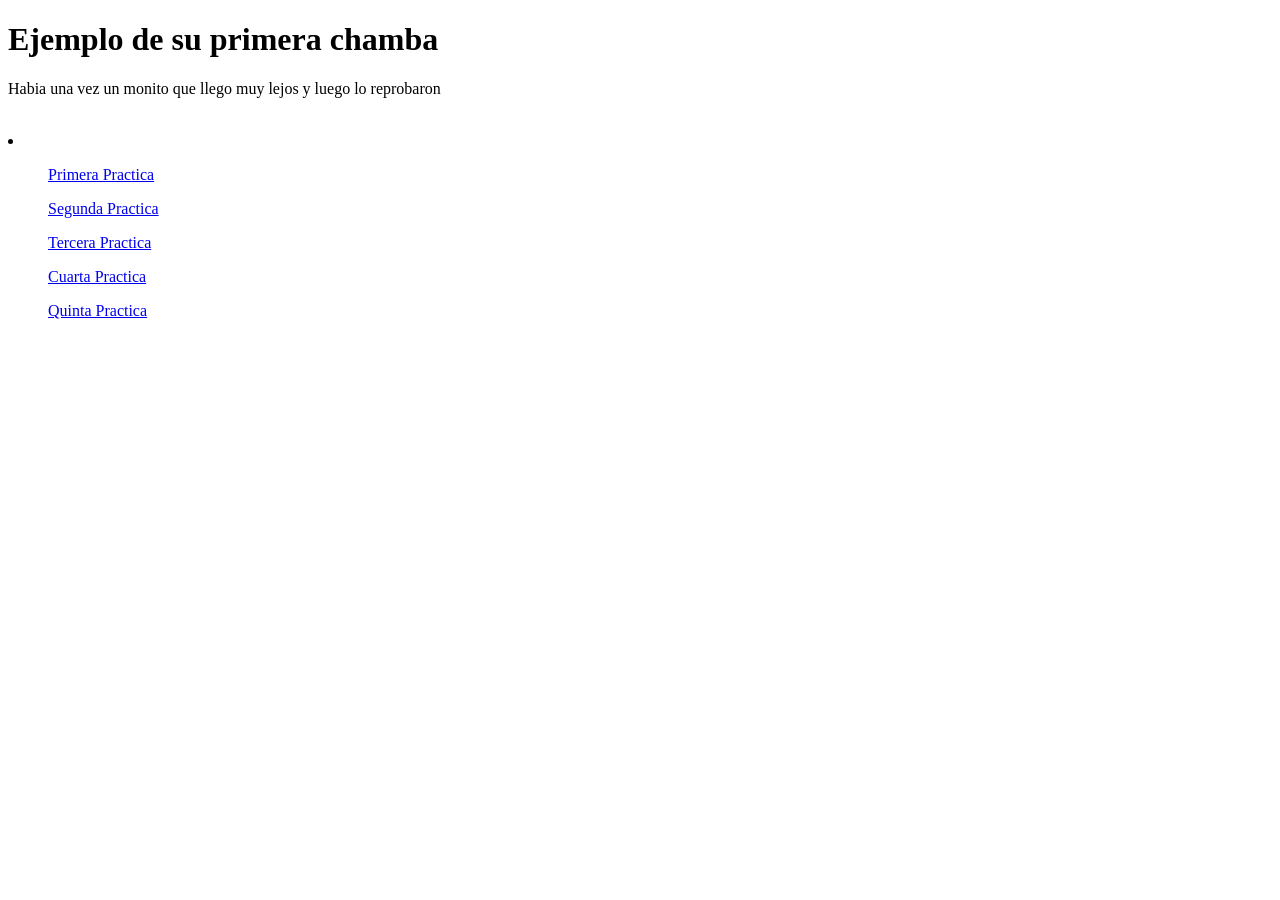
<file: Index.html>
<!DOCTYPE html>
<html lang="en">
<head>
    <meta charset="UTF-8">
    <meta name="viewport" content="width=device-width, initial-scale=1.0">
    <title>Mi primera Pagina</title>
</head>
<body>
    <h1>Ejemplo de su primera chamba</h1>

    <div>
        <p>Habia una vez un monito que llego muy lejos y luego lo reprobaron</p>
        <br>
        <li>
            <ol> <a href="./01EstructuraBasica/EstructuraBasica.html"> Primera Practica </a></ol>
            <ol> <a href="./2_Login/login.html"> Segunda Practica </a></ol>
            <ol> <a href="./3_Formulario/Formulario.html"> Tercera Practica </a></ol>
            <ol> <a href="./4_Ejercicios js/Index.html"> Cuarta Practica </a></ol>
            <ol> <a href="./5_Algoritmia/index.html"> Quinta Practica </a></ol>
        </li>
    </div>
</body>
</html>
</file>
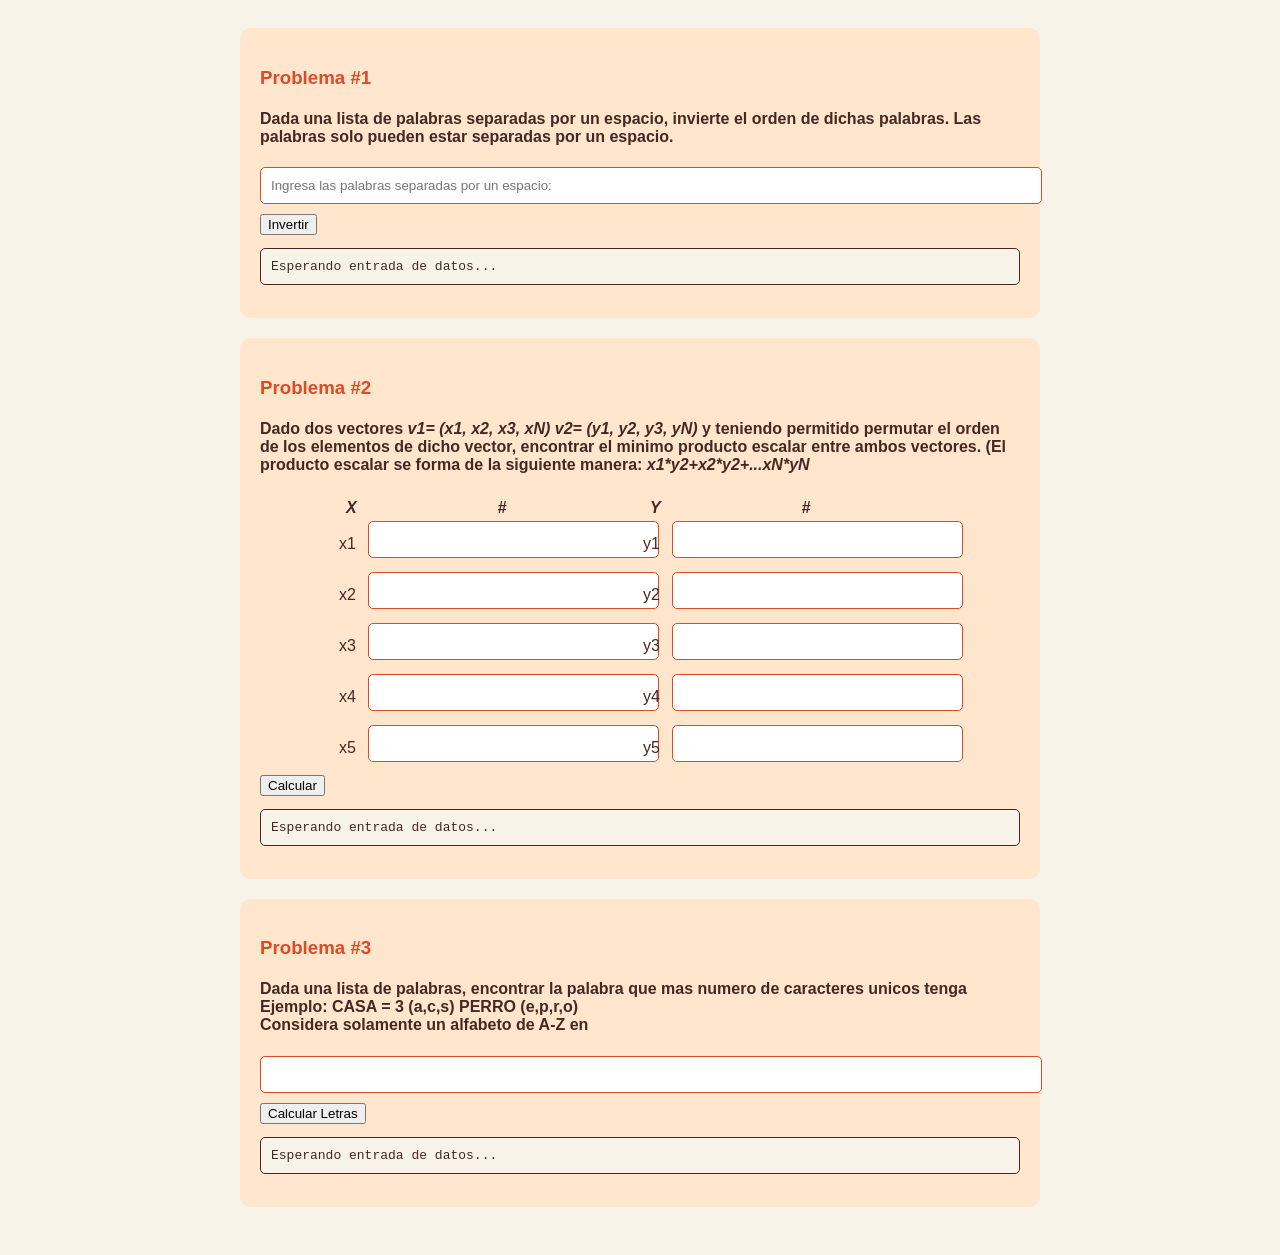
<file: 5_Algoritmia/index.html>
<!DOCTYPE html>
<html lang="en">
<head>
    <meta charset="UTF-8">
    <meta http-equiv="X-UA-Compatible" content="IE=edge">
    <meta name="viewport" content="width=device-width, initial-scale=1.0">
    <title>Algoritmia</title>
    <link rel="stylesheet" href="css/style.css">
</head>
<body>
    <div class="container">

        <div class="problema-container">
            <h3 class="problema-title">Problema #1</h3>
            <h4>Dada una lista de palabras separadas por un espacio, invierte el orden de dichas palabras. Las palabras solo pueden estar separadas por un espacio.</h4>
            <div class="problema-content">
                <input type="text" class="problema-input" placeholder="Ingresa las palabras separadas por un espacio:" id="p1-input">
                <button type="button" class="problema-buttom" onclick="problema1()">Invertir</button>
                <pre class="problema-output" id="p1-output">Esperando entrada de datos...</pre>
            </div>
        </div>

        <div class="problema-container">
            <h3 class="problema-title">Problema #2</h3>
        <h4>Dado dos vectores <em>v1= (x1, x2, x3, xN) v2= (y1, y2, y3, yN)</em> y teniendo permitido permutar el orden de los elementos de dicho vector, encontrar el minimo producto escalar entre ambos vectores. (El producto escalar se forma de la siguiente manera: <em>x1*y2+x2*y2+...xN*yN</em></h4>
            <div class="problema-content">
                <div class="tablas" style="width: 100%; display: flex; justify-content:center;">
                    <table class="problema-table" style="width: 40%;">
                        <thead>
                            <tr>
                                <th><em> X </em></th>
                                <th> # </th>
                            </tr>
                        </thead>
                        <tbody>
                            <tr>
                                <td>x1</td>
                                <td><input type="number" class="problema-input" id="p2-x1"></td>
                            </tr>
                            <tr>
                                <td>x2</td>
                                <td><input type="number" class="problema-input" id="p2-x2"></td>
                            </tr>
                            <tr>
                                <td>x3</td>
                                <td><input type="number" class="problema-input" id="p2-x3"></td>
                            </tr>
                            <tr>
                                <td>x4</td>
                                <td><input type="number" class="problema-input" id="p2-x4"></td>
                            </tr>
                            <tr>
                                <td>x5</td>
                                <td><input type="number" class="problema-input" id="p2-x5"></td>
                            </tr>
                        </tbody>

                    </table>
                    <table class="problema-table" style="width: 40%;">
                        <thead>
                            <tr>
                                <th><em> Y </em></th>
                                <th> # </th>
                            </tr>
                        </thead>
                        <tbody>
                            <tr>
                                <td>y1</td>
                                <td><input type="number" class="problema-input" id="p2-y1"></td>
                            </tr>
                            <tr>
                                <td>y2</td>
                                <td><input type="number" class="problema-input" id="p2-y2"></td>
                            </tr>
                            <tr>
                                <td>y3</td>
                                <td><input type="number" class="problema-input" id="p2-y3"></td>
                            </tr>
                            <tr>
                                <td>y4</td>
                                <td><input type="number" class="problema-input" id="p2-y4"></td>
                            </tr>
                            <tr>
                                <td>y5</td>
                                <td><input type="number" class="problema-input" id="p2-y5"></td>
                            </tr>
                        </tbody>
                    </table>
                </div>
                <button type="button" class="problema-buttom" onclick="problema2()">Calcular</button>
                <pre class="problema-output" id="p2-output">Esperando entrada de datos...</pre>
            </div>
        </div>

        <div class="problema-container">
            <h3 class="problema-title">Problema #3</h3>
            <h4>Dada una lista de palabras, encontrar la palabra que mas numero de caracteres unicos tenga <br> 
                Ejemplo: CASA = 3 (a,c,s) PERRO (e,p,r,o) <br>
                Considera solamente un alfabeto de A-Z en <br>
            </h4>
            <div class="problema-content">
                <input type="text" class="problema-input" placeholder=" " id="p3-input">
                <button type="button" class="problema-buttom" onclick="problema3()">Calcular Letras</button>
                <pre class="problema-output" id="p3-output">Esperando entrada de datos...</pre>
            </div>
        </div>

    </div>

    <script src="js/problemas.js"></script>
    
</body>
</html>
</file>
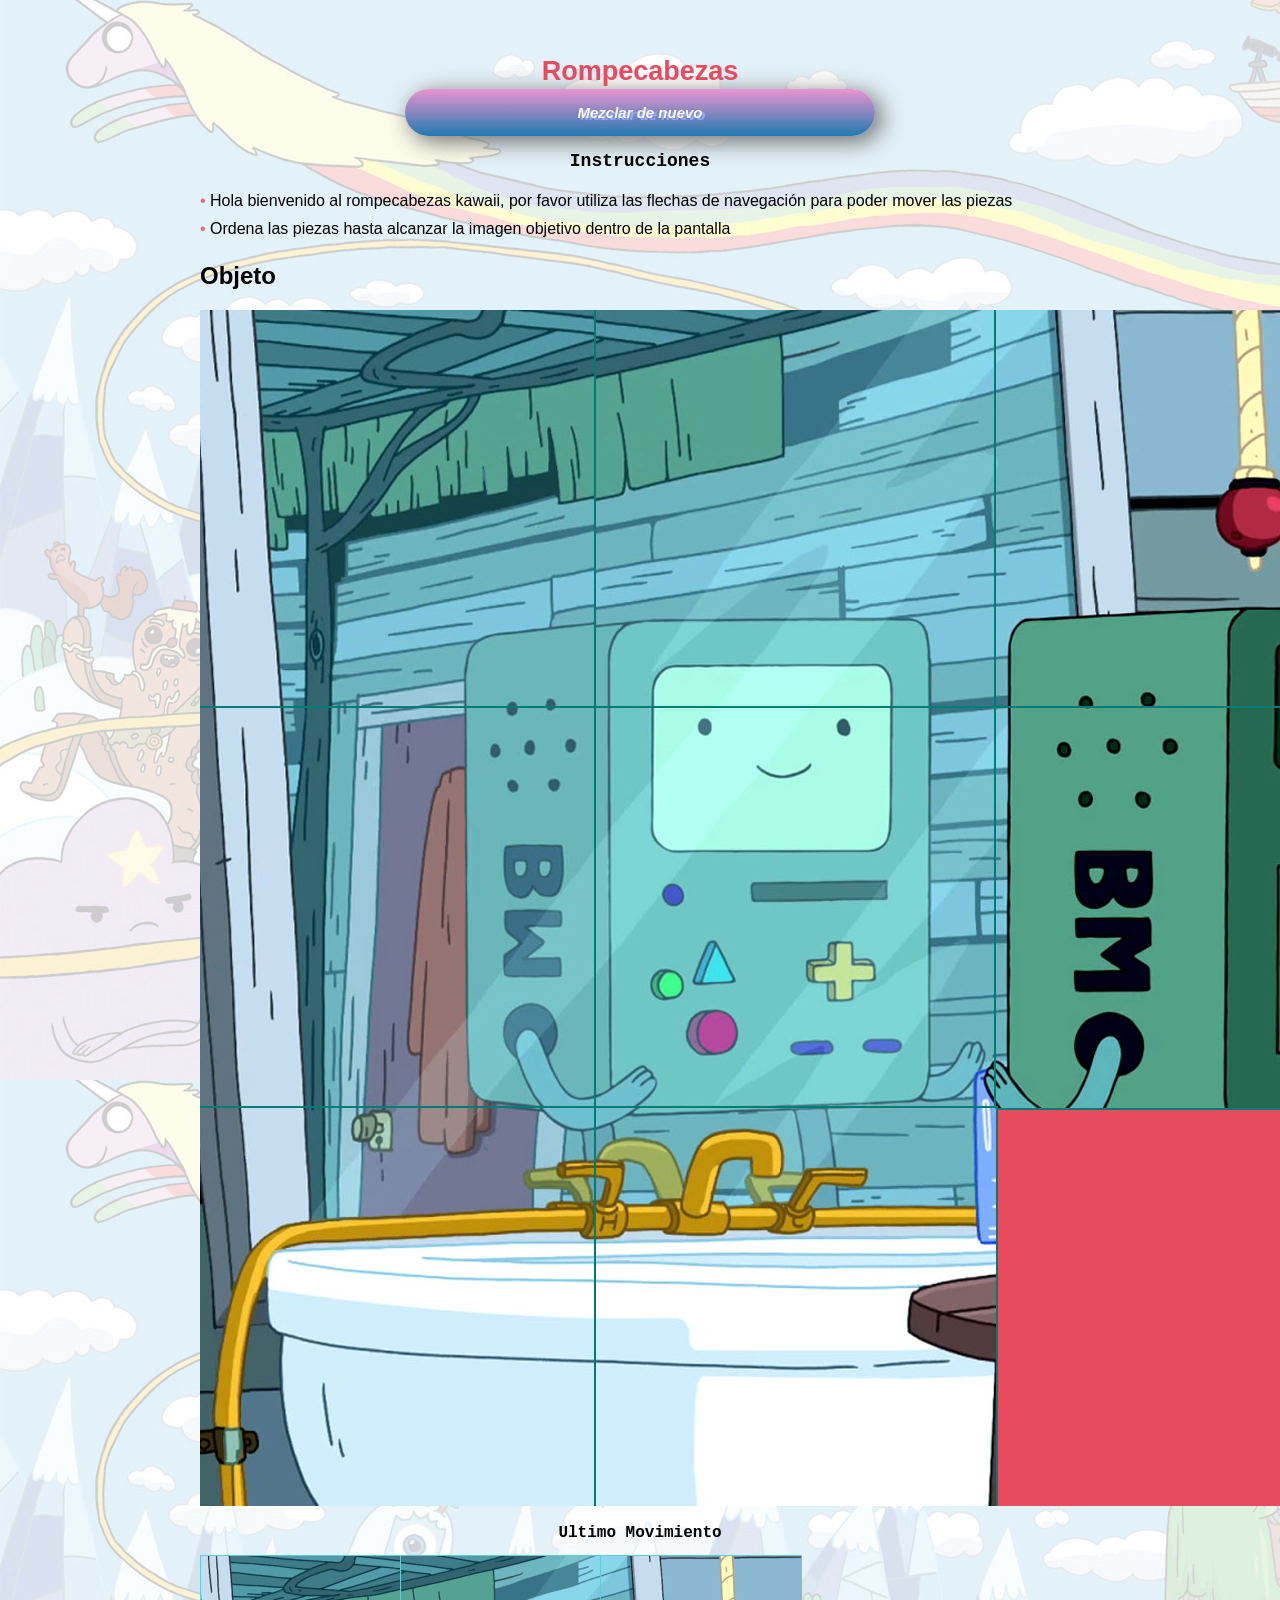
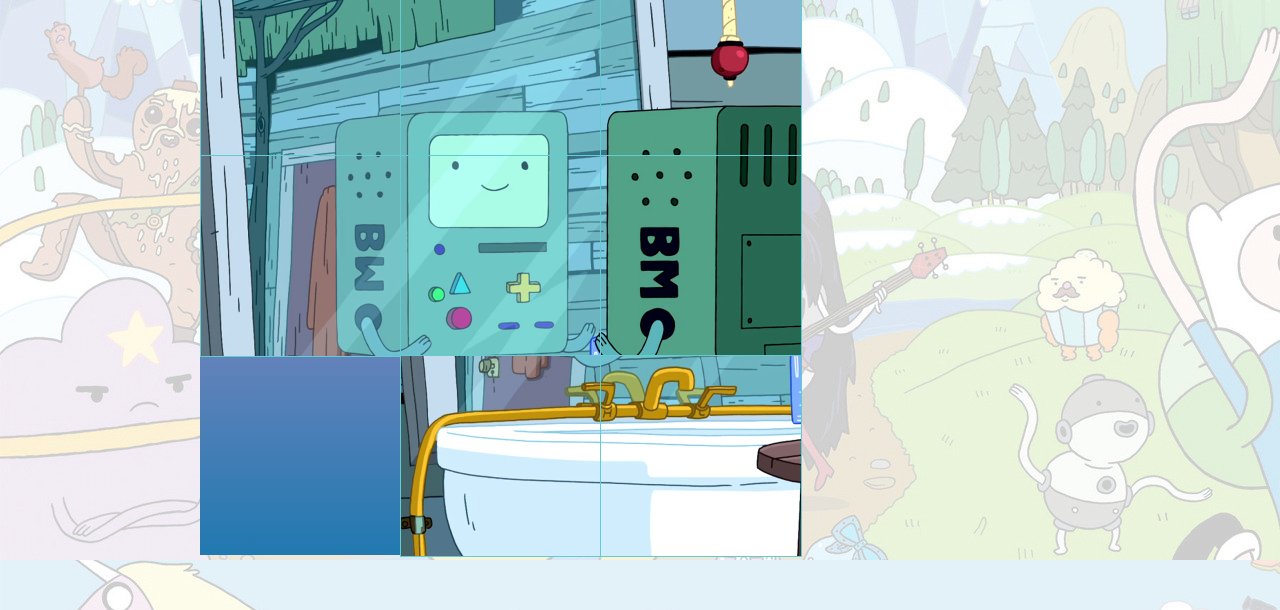
<file: 8_Rompecabezas/index.html>
<!DOCTYPE html>
<html lang="en">
<head>
    <meta charset="UTF-8">
    <meta name="viewport" content="width=device-width, initial-scale=1.0">
    <title>Juego de Rompecabezas</title>
    <link rel="stylesheet" type="text/css" href="css/juego.css">
</head>
<body>
    <div class="col-40">
        <div id="titulo">
            <h1>Rompecabezas</h1>
            <div id="iniciarButton" onclick="iniciar()">Mezclar de nuevo</div>
            <div id="instrucciones">
                <h2>Instrucciones</h2>
                <ul id="lista-instrucciones"></ul>
            </div>
            <div id="objeto">
                <h2>Objeto</h2>
                <div class="texto-centrado">
                    <img src="./images/final.png" alt="">
                </div>
            </div>
            <div id="ultimo-mov">
                <h2>Ultimo Movimiento</h2>
                <div id="flecha" class="texto-centrado"></div>
            </div>
        </div>
        <div class="col-60">
            <div id="juego">
                <div id="pieza1" class="piezas">
                    <img src="./images/10.jpg" alt="No se encuentra el recurso">
                </div>
                <div id="pieza2" class="piezas">
                    <img src="./images/20.jpg" alt="No se encuentra el recurso">
                </div>
                <div id="pieza3" class="piezas">
                    <img src="./images/30.jpg" alt="No se encuentra el recurso">
                </div>
                <div id="pieza4" class="piezas">
                    <img src="./images/40.jpg" alt="No se encuentra el recurso">
                </div>
                <div id="pieza5" class="piezas">
                    <img src="./images/50.jpg" alt="No se encuentra el recurso">
                </div>
                <div id="pieza6" class="piezas">
                    <img src="./images/60.jpg" alt="No se encuentra el recurso">
                </div>
                <div id="pieza7" class="piezas">
                    <img src="./images/70.jpg" alt="No se encuentra el recurso">
                </div>
                <div id="pieza8" class="piezas">
                    <img src="./images/80.jpg" alt="No se encuentra el recurso">
                </div>
                <div id="pieza9" class="piezas"></div>
            </div>
        </div>
        <div id="footer"></div>
    </div>
    <script src="js/juego.js"></script>
</body>
</html>
</file>
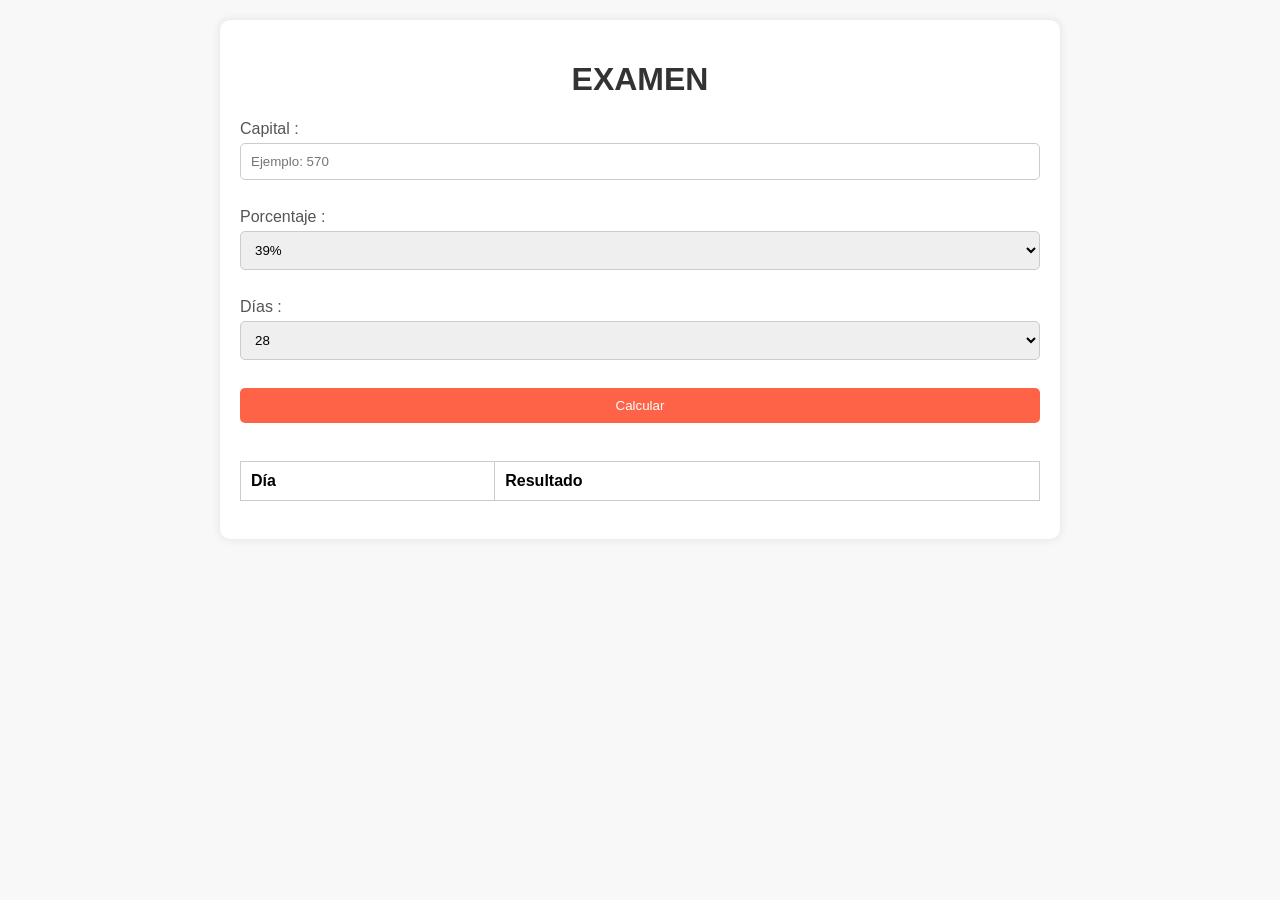
<file: Examen_Parcial1/index.html>
<!DOCTYPE html>
<html lang="en">
<head>
    <meta charset="UTF-8">
    <meta name="viewport" content="width=device-width, initial-scale=1.0">
    <title>Document</title>
    <link rel="stylesheet" href="css/style.css">
    <script src="js/main.js"></script>
</head>
<body>
    <div class="container">
        <h1>EXAMEN</h1>
        <label for="capital"> Capital :</label>
        <input type="text" name="capital" id="capital" placeholder="Ejemplo: 570">
        <span id="mensaje" class="error-message"></span>
        <br><br>

        <label for="porcentaje">Porcentaje :</label>
        <select name="porcentaje" id="porcentaje">
            <option value="39">39%</option>
        </select>
        <br><br>

        <label for="dias">Días :</label>
        <select name="dias" id="dias">
            <option value="28">28</option>
            <option value="56">56</option>
            <option value="112">112</option>
        </select>
        <br><br>

        <button id="boton">Calcular</button>
        <br><br>

        <table>
            <thead>
                <tr>
                    <th>Día</th>
                    <th>Resultado</th>
                </tr>
            </thead>
            <tbody id="tablaResultados"></tbody>
        </table>

        <br>

        <span id="Resultados"></span>
    </div>
</body>
</html>
</file>
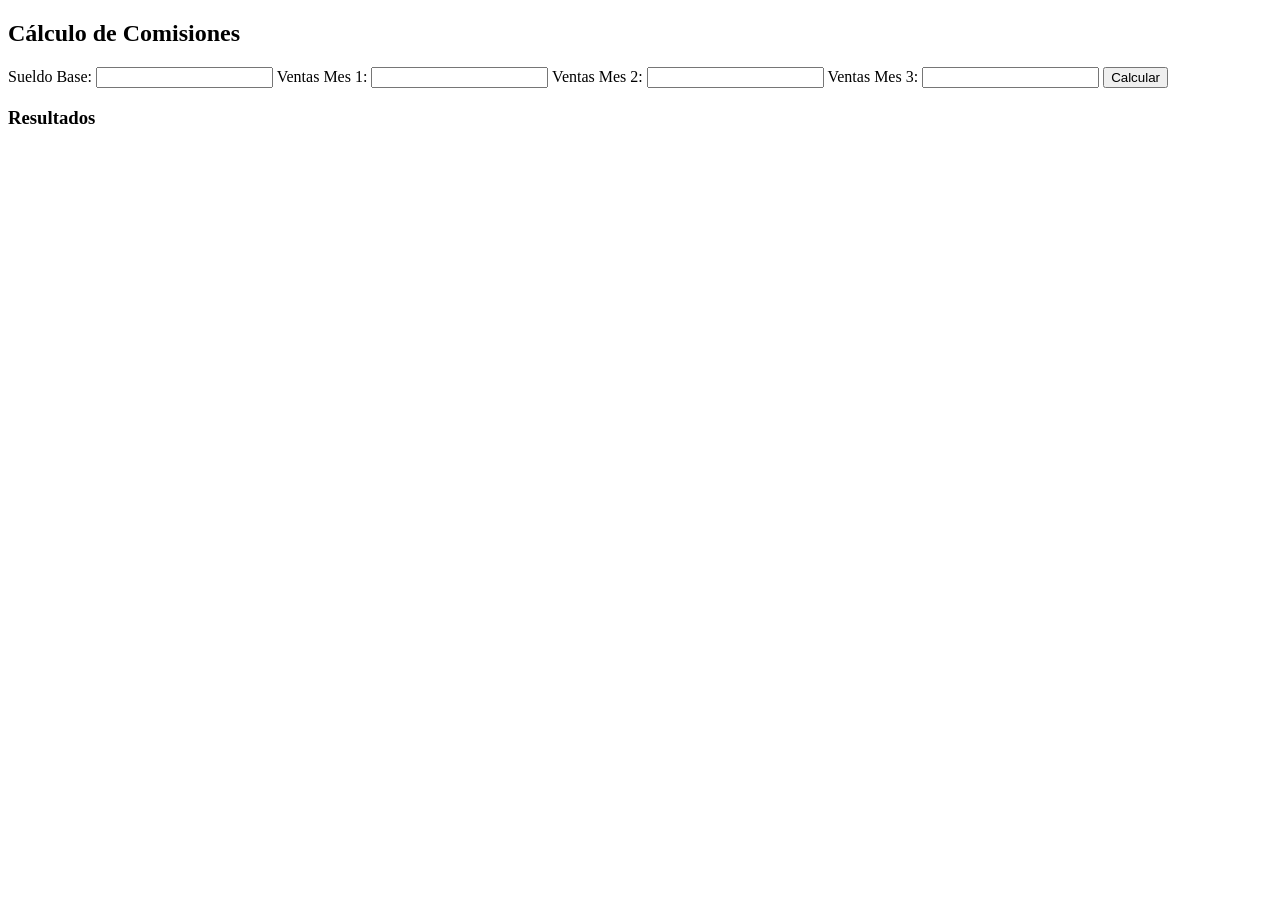
<file: 4_Ejercicios js/02_Comisiones/Index.html>
<!DOCTYPE html>
<html lang="es">
<head>
    <meta charset="UTF-8">
    <meta name="viewport" content="width=device-width, initial-scale=1.0">
    <title> Comisiones </title>
</head>
<body>
    <h2> Cálculo de Comisiones </h2>

    <form id="commissionForm">
        <label for="baseSalary">Sueldo Base:</label>
        <input type="number" id="baseSalary" required>

        <label for="sales1">Ventas Mes 1:</label>
        <input type="number" id="sales1" required>

        <label for="sales2">Ventas Mes 2:</label>
        <input type="number" id="sales2" required>

        <label for="sales3">Ventas Mes 3:</label>
        <input type="number" id="sales3" required>

        <button type="button" onclick="calcularComisiones()">Calcular</button>
    </form>

    <h3>Resultados</h3>
    <p id="result"></p>

    <script src="./js/Comision.js"></script>
</body>
</html>
</file>
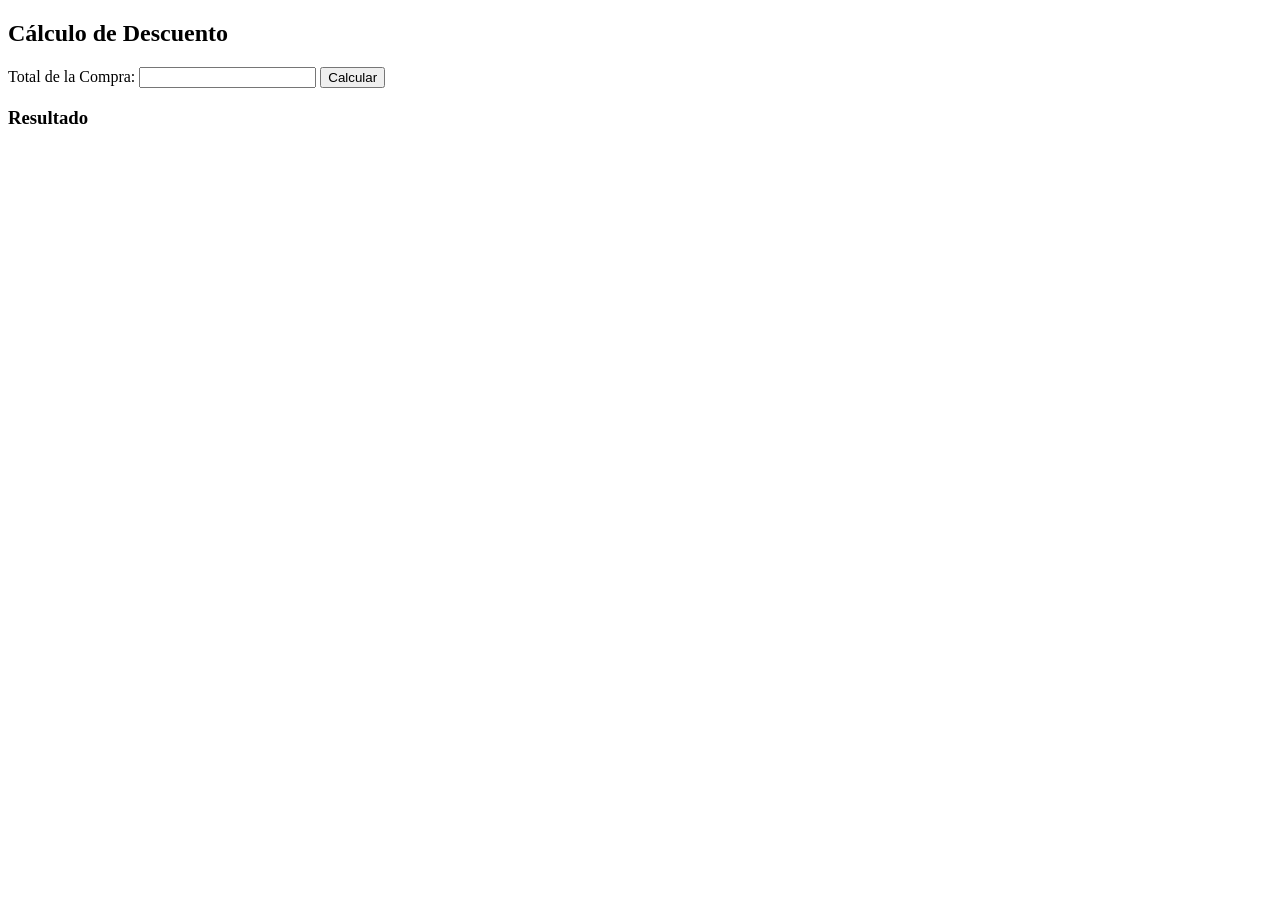
<file: 4_Ejercicios js/03_Descuentos/Index.html>
<!DOCTYPE html>
<html lang="es">
<head>
    <meta charset="UTF-8">
    <meta name="viewport" content="width=device-width, initial-scale=1.0">
    <title> Descuento </title>
</head>
<body>
    <h2> Cálculo de Descuento </h2>

    <form id="discountForm">
        <label for="totalPurchase"> Total de la Compra: </label>
        <input type="number" id="totalPurchase" required>

        <button type="button" onclick="calcularDescuento()"> Calcular </button>
    </form>

    <h3> Resultado </h3>
    <p id="result"></p>

    <script src="./js/descuento.js"></script>
</body>
</html>
</file>
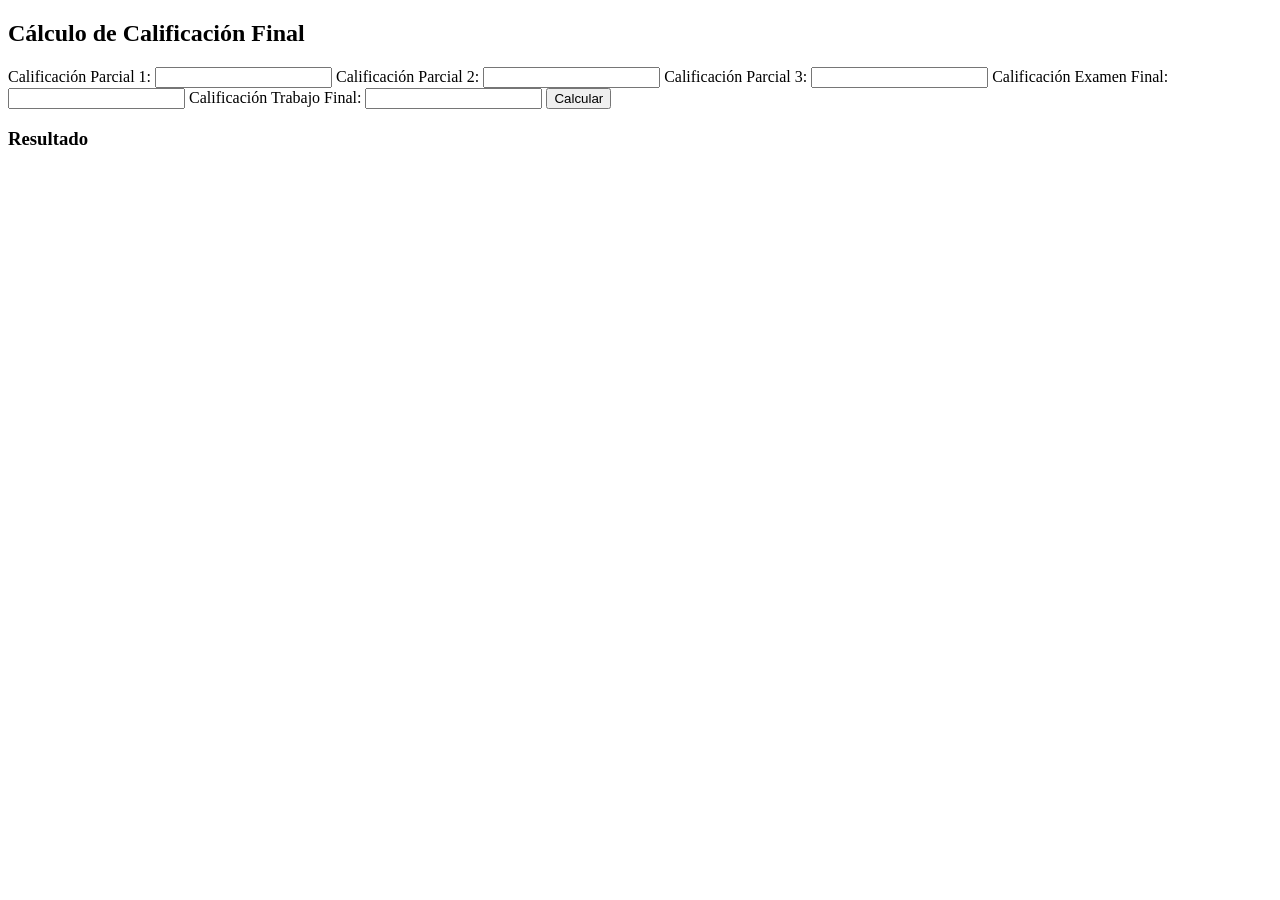
<file: 4_Ejercicios js/04_Calificaciones/index.html>
<!DOCTYPE html>
<html lang="es">
<head>
    <meta charset="UTF-8">
    <meta name="viewport" content="width=device-width, initial-scale=1.0">
    <title>Cálculo de Calificación Final</title>
</head>
<body>
    <h2>Cálculo de Calificación Final</h2>

    <form id="gradeForm">
        <label for="parcial_1">Calificación Parcial 1:</label>
        <input type="number" id="parcial_1" required>

        <label for="parcial_2">Calificación Parcial 2:</label>
        <input type="number" id="parcial_2" required>

        <label for="parcial_3">Calificación Parcial 3:</label>
        <input type="number" id="parcial_3" required>

        <label for="ExamenFinal">Calificación Examen Final:</label>
        <input type="number" id="ExamenFinal" required>

        <label for="ProyectoFinal">Calificación Trabajo Final:</label>
        <input type="number" id="ProyectoFinal" required>

        <button type="button" onclick="calcularCalificacionFinal()">Calcular</button>
    </form>

    <h3>Resultado</h3>
    <p id="Resultado"></p> 

    <script src="./js/calificacion.js"></script>
</body>
</html>
</file>
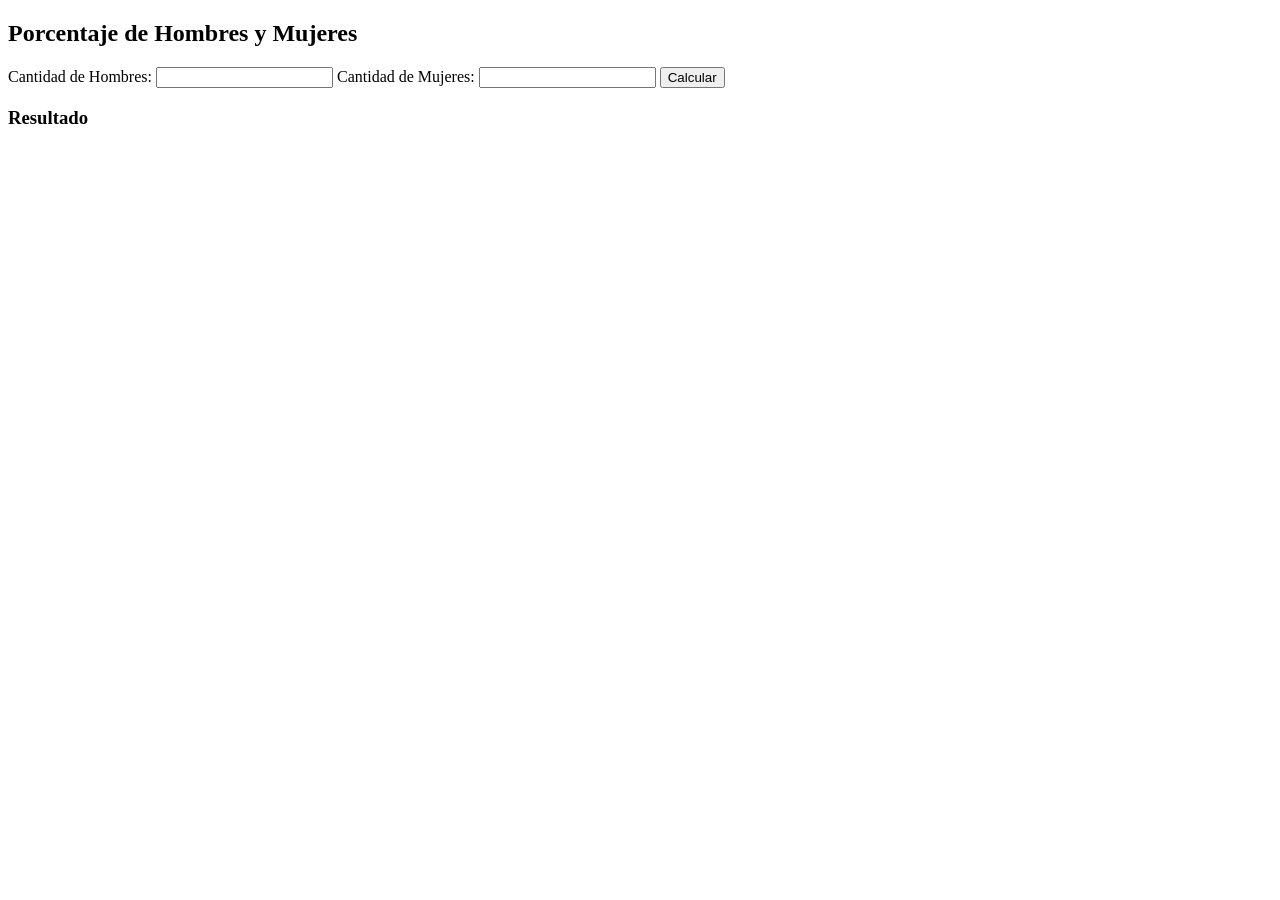
<file: 4_Ejercicios js/05_Estudiantes/Index.html>
<!DOCTYPE html>
<html lang="es">
<head>
    <meta charset="UTF-8">
    <meta name="viewport" content="width=device-width, initial-scale=1.0">
    <title> Porcentaje de Hombres y Mujeres </title>
</head>
<body>
    <h2> Porcentaje de Hombres y Mujeres </h2>

    <form id="Genero">
        <label for="NumHombres"> Cantidad de Hombres: </label>
        <input type="number" id="NumHombres" required>

        <label for="NumMujeres"> Cantidad de Mujeres: </label>
        <input type="number" id="NumMujeres" required>

        <button type="button" onclick="CalcularPorcentaje()"> Calcular </button>
    </form>

    <h3>Resultado</h3>
    <p id="result"></p>

    <script src="./js/porcentaje.js"></script>
</body>
</html>
</file>
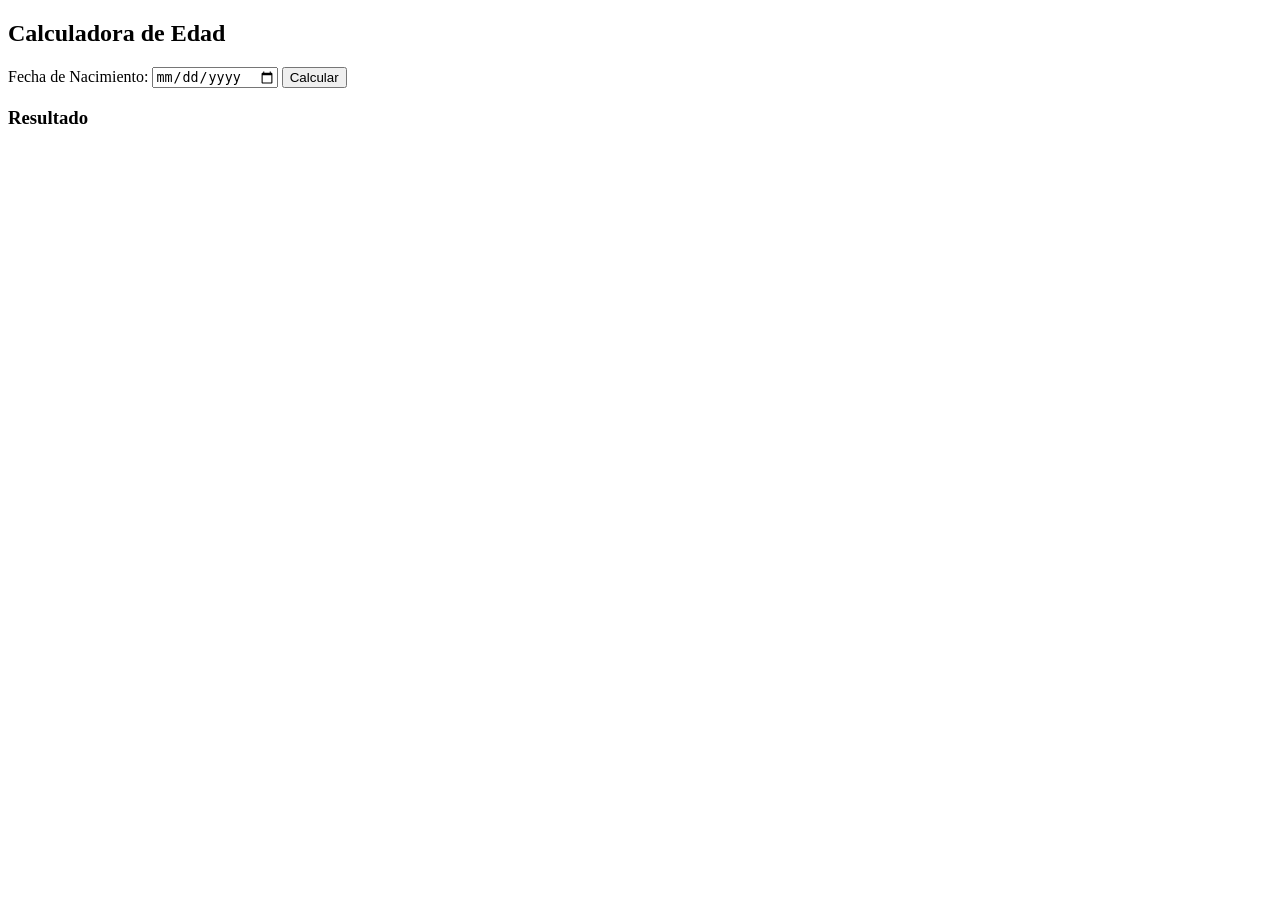
<file: 4_Ejercicios js/06_Edad/index.html>
<!DOCTYPE html>
<html lang="es">
<head>
    <meta charset="UTF-8">
    <meta name="viewport" content="width=device-width, initial-scale=1.0">
    <title>Calculadora de Edad</title>
</head>
<body>
    <h2>Calculadora de Edad</h2>

    <form id="ageForm">
        <label for="birthDate">Fecha de Nacimiento:</label>
        <input type="date" id="birthDate" required>

        <button type="button" onclick="calcularEdad()">Calcular</button>
    </form>

    <h3>Resultado</h3>
    <p id="result"></p>

    <script src="js/edad.js"></script>
</body>
</html>
</file>
<file: 5_Algoritmia/css/style.css>
body {
    font-family: Arial, sans-serif;
    background-color: #f7f3e9; /* beige claro */
    color: #452823; /* marrón oscuro */
}

.container {
    max-width: 800px;
    margin: 0 auto;
    padding: 20px;
}

.problema-container {
    background-color: #ffe6cc; /* naranja claro */
    border-radius: 10px;
    padding: 20px;
    margin-bottom: 20px;
}

.problema-title {
    color: #d94c27; /* naranja oscuro */
}

.problema-content {
    margin-top: 20px;
}

.problema-input {
    width: 100%;
    padding: 10px;
    margin-bottom: 10px;
    border: 1px solid #d94c27; /* naranja oscuro */
    border-radius: 5px;
}

.problema-button {
    background-color: #d94c27; /* naranja oscuro */
    color: white;
    border: none;
    padding: 10px 20px;
    cursor: pointer;
    border-radius: 5px;
}

.problema-button:hover {
    background-color: #b7391b; /* naranja más oscuro */
}

.problema-output {
    background-color: #f7f3e9; /* beige claro */
    padding: 10px;
    border: 1px solid #452823; /* marrón oscuro */
    border-radius: 5px;
    overflow-x: auto;
}
</file>
<file: 8_Rompecabezas/css/juego.css>
/*Código armado por La Foca Loca S.A. No modificar*/

body {
    font-family: Arial, sans-serif;
    width: 940px;
    margin: 2% auto;
    min-height: 100%;
    background-image: url(../images/adventure.jpg);
    box-sizing: border-box;
}

ul {
    padding-left: 0;
    list-style: none;
}

li {
    padding: 5px 0;
    animation: fadein 5s;
}

li::before {
    content: "• ";
    color: #EC6778;
}

.col-40 h1 {
    margin: 0% auto;
    text-align: center;
    font-size: 27px;
    color: #E84A5F;
}

.col-40,
.col-60 {
    display: table-cell;
    margin: 0;
    vertical-align: top;
}

.col-40 {
    width: 40%;
    max-width: 376px;
    /* background: #FFF; */
    padding: 30px;
    color: #000;
}

.col-60 {
    width: 60%;
    max-width: 564px;
    /* background: #E84A5F; */
}

#flecha {
    font-size: 40px;
}

.texto-centrado {
    text-align: center;
}

#juego div {
    text-align: center;
    animation: fadein 2s;
}

@keyframes fadein {
    from {
        opacity: 0;
    }
    to {
        opacity: 1;
    }
}


/* este es el tablero de juego */

#juego {
    background-image: -webkit-linear-gradient(top, #eb94d0, #2079b0);
    background-image: -moz-linear-gradient(top, #eb94d0, #2079b0);
    background-image: -ms-linear-gradient(top, #eb94d0, #2079b0);
    background-image: -o-linear-gradient(top, #eb94d0, #2079b0);
    background-image: linear-gradient(to bottom, #eb94d0, #2079b0);
    /* background-color: blue; */
    width: 600px;
    height: 600px;
    box-sizing: border-box;
}

.piezas {
    width: 33.33%;
    height: 33.33%;
    float: left;
}

.piezas img {
    width: 100%;
    height: 100%;
    border: 0.30px solid rgb(97, 204, 209);
}


/*  títulos, las instrucciones y el footer.*/

#instrucciones h2 {
    text-align: center;
    font-size: 18px;
    font-family: 'Courier New', Courier, monospace;
    color: #000;
}

#objetivo h2 {
    text-align: center;
    font-size: 18px;
    font-family: 'Courier New', Courier, monospace;
    color: #000;
}

#objetivo img {
    margin: 0% auto;
    width: 75%;
}

#ultimo-mov h2 {
    text-align: center;
    font-size: 16px;
    font-family: 'Courier New', Courier, monospace;
    color: #000;
}

#footer p {
    font-size: 15px;
    font-family: 'Courier New', Courier, monospace;
    color: #000;
}

#iniciarButton {
    background-image: -webkit-linear-gradient(top, #eb94d0, #2079b0);
    background-image: -moz-linear-gradient(top, #eb94d0, #2079b0);
    background-image: -ms-linear-gradient(top, #eb94d0, #2079b0);
    background-image: -o-linear-gradient(top, #eb94d0, #2079b0);
    background-image: linear-gradient(to bottom, #eb94d0, #2079b0);
    cursor: pointer;
    font-style: italic;
    font-weight: bold;
    /* border: 1px solid black; */
    /* border-radius: 8px; */
    margin: 2px auto;
    width: 50%;
    font-size: 12px;
    padding-top: 8px;
    padding-bottom: 8px;
    text-align: center;
    -webkit-border-radius: 28;
    -moz-border-radius: 28;
    border-radius: 28px;
    text-shadow: 3px 2px 1px #9daef5;
    -webkit-box-shadow: 6px 5px 24px #666666;
    -moz-box-shadow: 6px 5px 24px #666666;
    box-shadow: 6px 5px 24px #666666;
    font-family: Arial;
    color: #fafafa;
    font-size: 15px;
    padding: 15px;
    text-decoration: none;
}

#iniciarButton:hover {
    /* background-image: #f3e6ec; */
    background: #2079b0;
    background-image: -webkit-linear-gradient(top, #2079b0, #eb94d0);
    background-image: -moz-linear-gradient(top, #2079b0, #eb94d0);
    background-image: -ms-linear-gradient(top, #2079b0, #eb94d0);
    background-image: -o-linear-gradient(top, #2079b0, #eb94d0);
    background-image: linear-gradient(to bottom, #2079b0, #eb94d0);
    text-decoration: none;
}
</file>
<file: Examen_Parcial1/css/style.css>
body {
    font-family: Arial, sans-serif;
    background-color: #f8f8f8;
    margin: 0;
    padding: 0;
}

.container {
    max-width: 800px;
    margin: 20px auto;
    padding: 20px;
    background-color: #fff;
    border-radius: 10px;
    box-shadow: 0 0 10px rgba(0, 0, 0, 0.1);
}

h1 {
    color: #333;
    text-align: center;
}

label {
    display: block;
    margin-bottom: 5px;
    color: #555;
}

input[type="text"],
select {
    width: 100%;
    padding: 10px;
    margin-bottom: 10px;
    border: 1px solid #ccc;
    border-radius: 5px;
    box-sizing: border-box;
}

.error-message {
    color: red;
    margin-bottom: 10px;
}

button {
    width: 100%;
    padding: 10px;
    background-color: #ff6347;
    color: #fff;
    border: none;
    border-radius: 5px;
    cursor: pointer;
}

button:hover {
    background-color: #e74c3c;
}

table {
    width: 100%;
    border-collapse: collapse;
    margin-top: 20px;
}

table, th, td {
    border: 1px solid #ccc;
}

th, td {
    padding: 10px;
    text-align: left;
}

#tablaResultados tr:nth-child(even) {
    background-color: #f9f9f9;
}

#tablaResultados tr:nth-child(odd) {
    background-color: #fff;
}
</file>
